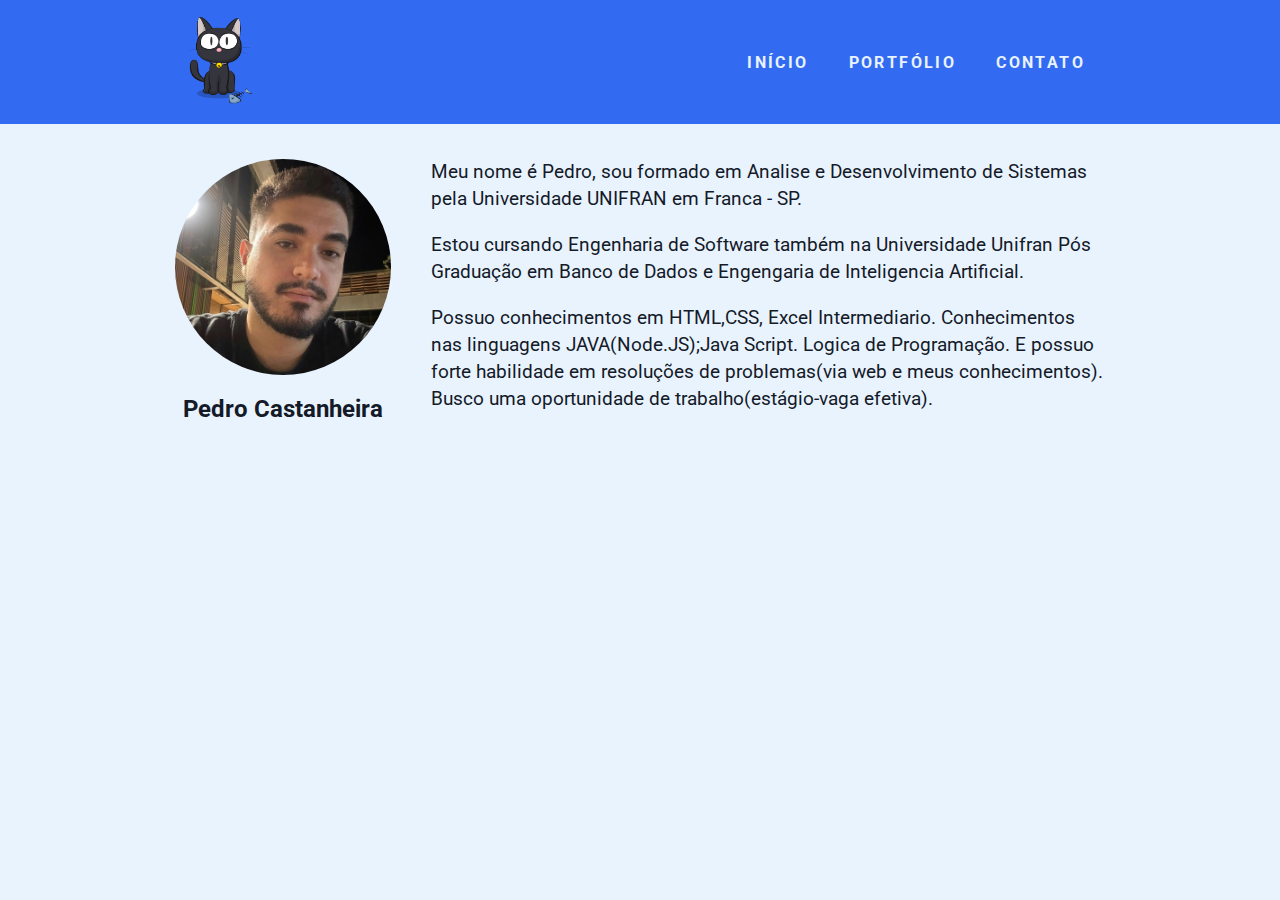
<file: site-pedro.castanheira/index.html>
<!DOCTYPE html>
<html lang="pt-br">
    <head>
        <meta charset="UTF-8">
        <meta name="viewport" content="width=device-width, initial-scale=1.0">
        <meta http-equiv="X-UA-Compatible" content="ie=edge">
        <title>Home</title>
        <link href="https://fonts.googleapis.com/css?family=Roboto:400,700&display=swap" rel="stylesheet">
        <link rel="stylesheet" href="./css/style.css">
        <link rel="shortcut icon" type="imagex/png" href="./img/ico.png.ico">
    </head>
    <body>
        <header>
            <div class="container">
                <a href="https:github.com/PedroCastanheira98" class="branch"><img src="./img/logo3.png.png" alt="Minha logo" title="Meu GitHub"></a>
                <nav class="menu">
                    <ul>
                        <li><a class="menu-link" href="index.html">Início</a></li>
                        <li><a class="menu-link" href="portfolio.html">Portfólio</a></li>
                        <li><a class="menu-link" href="contato.html">Contato</a></li>
                    </ul>
                </nav>
            </div>
        </header>

        <main class="container">
            <article class="super-card">
                <section class="super-card-img">
                    <img src="./img/pedro2.jpg.jpeg" alt="Foto do PedroCastanheira98
                    ", title="Pedro Castanheira">
                    <h2>Pedro Castanheira</h2>
                </section>
                <section class="super-card-text">
                    <p>
                        Meu nome é Pedro, sou formado em Analise e Desenvolvimento de Sistemas pela Universidade UNIFRAN em Franca - SP.
                    </p>
                    <p>
                        Estou cursando Engenharia de Software também na Universidade Unifran
                        Pós Graduação em Banco de Dados e Engengaria de Inteligencia Artificial.
                    </p>
                    <p>
                        Possuo conhecimentos em HTML,CSS, Excel Intermediario.
                        Conhecimentos nas linguagens JAVA(Node.JS);Java Script.
                        Logica de Programação.
                        E possuo forte habilidade em resoluções de problemas(via web e meus conhecimentos).
                        Busco uma oportunidade de trabalho(estágio-vaga efetiva).
                    </p>
                </section>
            </article>
        </main>
    </body>
</html>
</file>
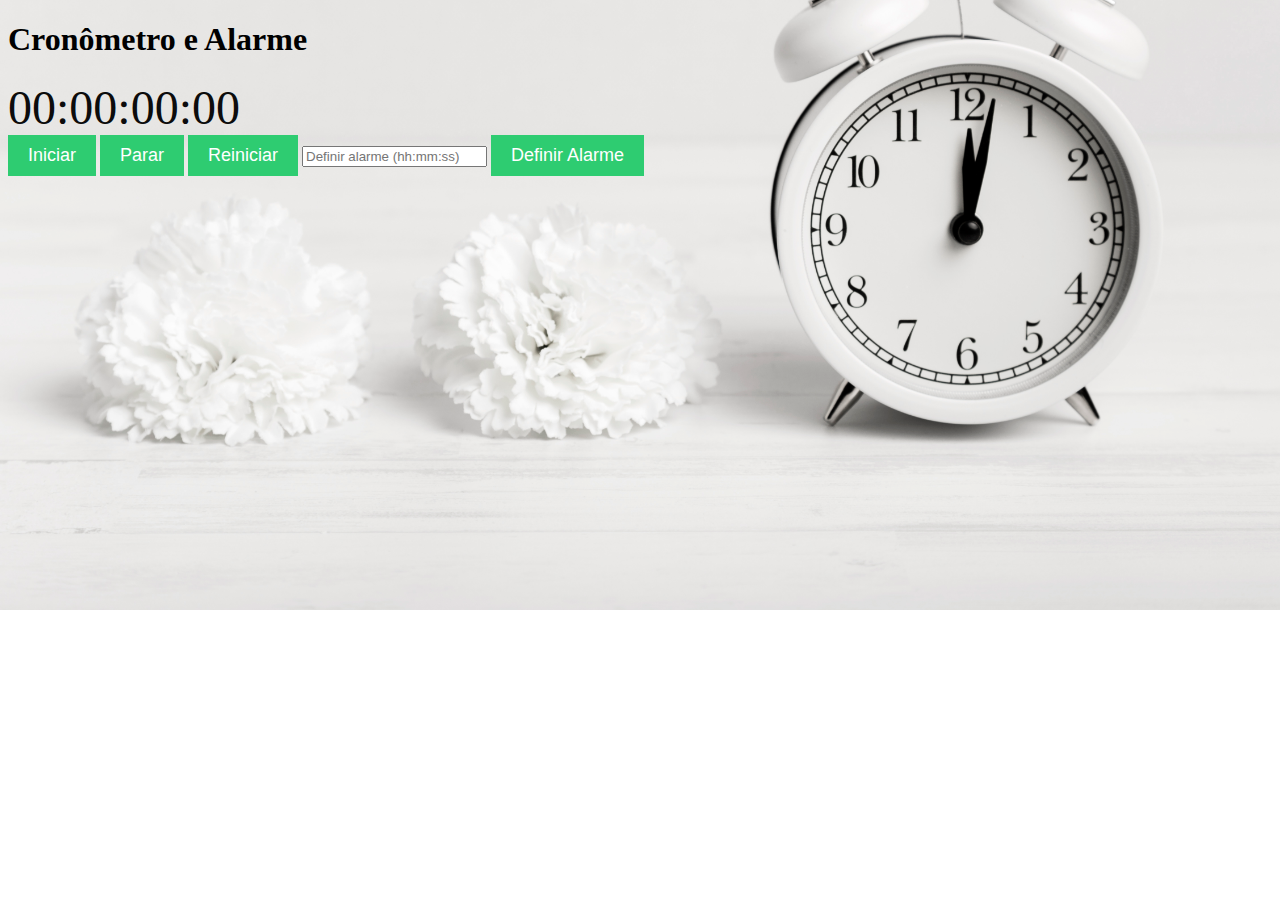
<file: site-pedro.castanheira/portfolio/alarme.js/index.html>
<!DOCTYPE html>
<html>

<head>
    <link rel="stylesheet" href="./style.css" />
    <script src="./script.js" defer></script>
    <title>Cronômetro e Alarme</title>
    <link rel="shortcut icon" type="imagex/png" href="./img/ico.ico">
</head>
<meta http-equiv="Content-Type" content="text/html; charset=utf-8">
<body>
    <div class="container">
        <h1>Cronômetro e Alarme </h1>
        <div id="timer">00:00:00:00</div>
        <button id="startButton">Iniciar</button>
        <button id="stopButton">Parar</button>
        <button id="resetButton">Reiniciar</button>
        <input type="text" id="alarmInput" placeholder="Definir alarme (hh:mm:ss)">
        <button id="setAlarmButton">Definir Alarme</button>
        
    </div>

    <audio id="alarmSound" src="alarm-clock-short-6402.mp3"></audio>

</body>
</html>
</file>
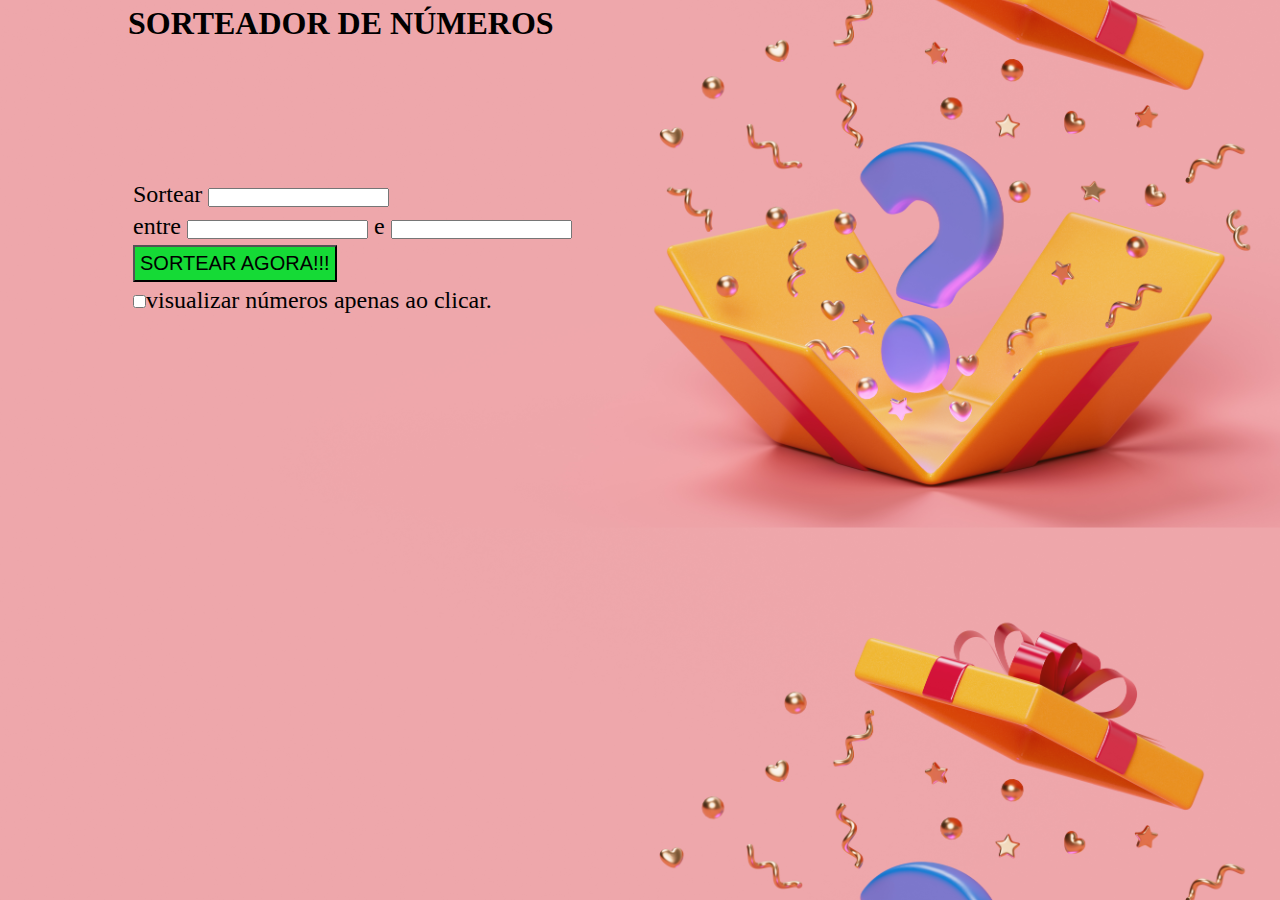
<file: site-pedro.castanheira/portfolio/sorteador/index.html>
<!DOCTYPE html>
<html lang="pt-br">
<head>
    <meta charset="UTF-8">
    <meta http-equiv="X-UA-Compatible" content="IE=edge">
    <meta name="viewport" content="width=device-width, initial-scale=1.0">
    <link rel="stylesheet" href="./style.css" />   
    <script src="./script.js" defer></script>
    <title>Sorteador de números</title>
    <link rel="shortcut icon" type="imagex/png" href="./images/trevo.ico.ico">
    
</head>
<body>
    <header>
        <h1 id="titulo">SORTEADOR DE NÚMEROS</h1>
    </header>
    <main>
        <section>
            <p>Sortear <input type="number" name="qtde" id="qtde" /> </p>
            <p>entre <input type="number" name="min" id="min" /> e 
                <input type="number" name="max" id="max" /></p>
    
            <p><button onclick="sortearNumero()">SORTEAR AGORA!!!</button></p>
            <p>
                <label for="revelar">
                    <input type="checkbox" name="revelar" id="revelar" >visualizar números apenas ao clicar.
                </label>
            </p>
        </section>
        <section id="numeros">
    
        </section>
    </main>
</body>
</html>
</file>
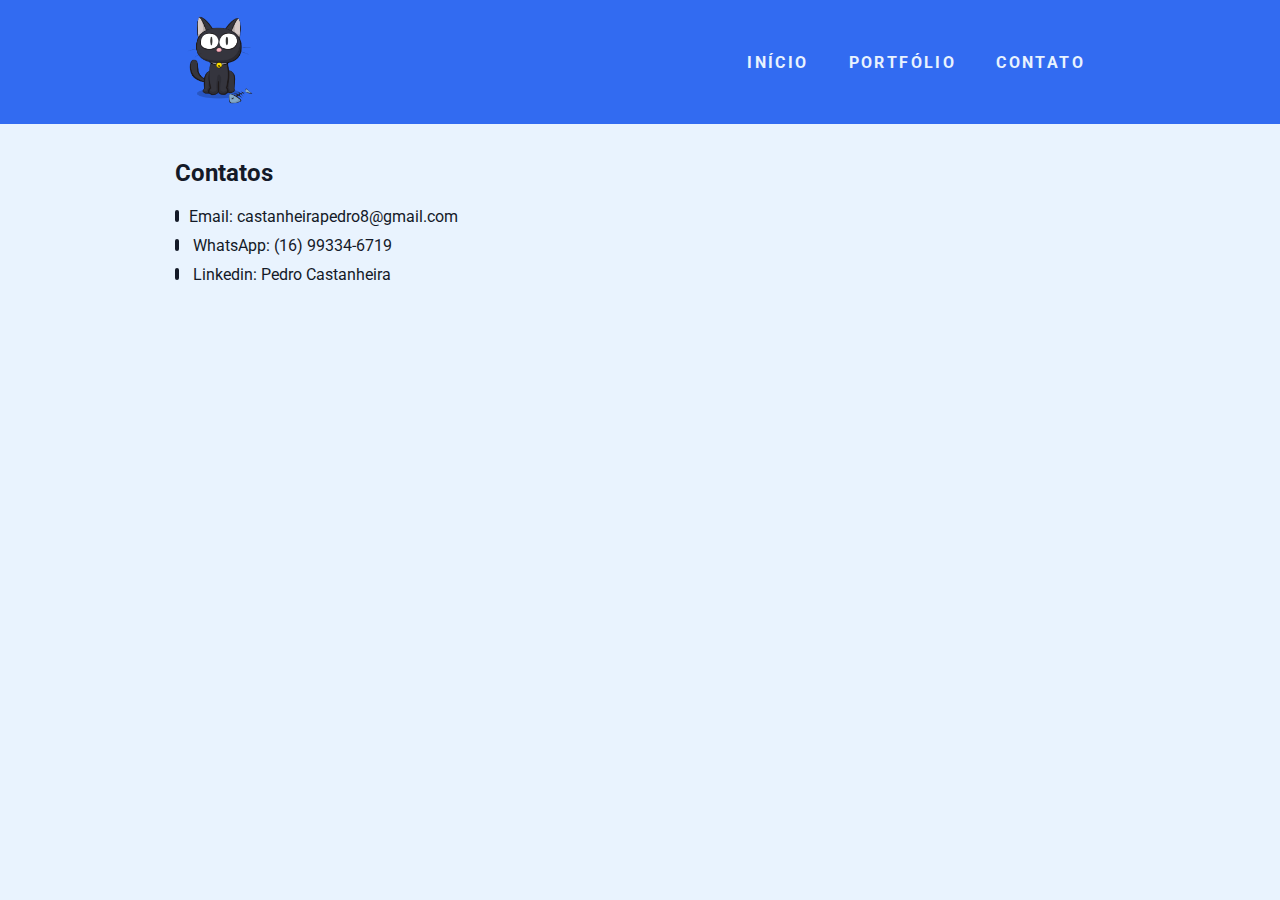
<file: site-pedro.castanheira/contato.html>
<!DOCTYPE html>
<html lang="pt-br">
    <head>
        <meta charset="UTF-8">
        <meta name="viewport" content="width=device-width, initial-scale=1.0">
        <meta http-equiv="X-UA-Compatible" content="ie=edge">
        <title>Home</title>
        <link rel="shortcut icon" type="imagex/png" href="./img/ico.png.ico">
        <link href="https://fonts.googleapis.com/css?family=Roboto:400,700&display=swap" rel="stylesheet">
        <link rel="stylesheet" href="./css/style.css">
     
        <script src="https://dfilittobot.herokuapp.com/assets/modules/channel-web/inject.js"></script>
    </head>
    <body>
        <header>
            <div class="container">
                <a href="https://github.com/PedroCastanheira98" class="branch"><img src="./img/logo3.png.png" alt="Minha logo" title="Meu GitHub"></a>
                <nav class="menu">
                    <ul>
                        <li><a class="menu-link" href="index.html">Início</a></li>
                        <li><a class="menu-link" href="portfolio.html">Portfólio</a></li>
                        <li><a class="menu-link" href="contato.html">Contato</a></li>
                    </ul>
                </nav>
            </div>
        </header>

        <main class="container">
            <article>
                <h2 class="sub-title">Contatos</h2>
                <ul>
                    <li class="li-ornament"><a class="contact-link" href="mailto:castanheirapedro8@gmail.com">Email: castanheirapedro8@gmail.com</a class="contato-link"></li>
                    <li class="li-ornament"><a class="contact-link" href="https://api.whatsapp.com/send?phone=5516993346719"> WhatsApp: (16) 99334-6719</a></li>
                    <li class="li-ornament"><a class="contact-link" href="https://www.linkedin.com/in/pedro-castanheira-057096299/"> Linkedin: Pedro Castanheira </a></li>
                </ul>

                <div class="map">
                    <iframe src="https://www.google.com/maps/embed?pb=!1m18!1m12!1m3!1d31759704.64315484!2d-69.64649036266651!3d-13.662806394470584!2m3!1f0!2f0!3f0!3m2!1i1024!2i768!4f13.1!3m3!1m2!1s0x9c59c7ebcc28cf%3A0x295a1506f2293e63!2sBrasil!5e0!3m2!1spt-BR!2sbr!4v1579831767703!5m2!1spt-BR!2sbr" width="600" height="450" frameborder="0" style="border:0;" allowfullscreen=""></iframe>
                </div>
            </article>
        </main>
    </body>
</html>
</file>
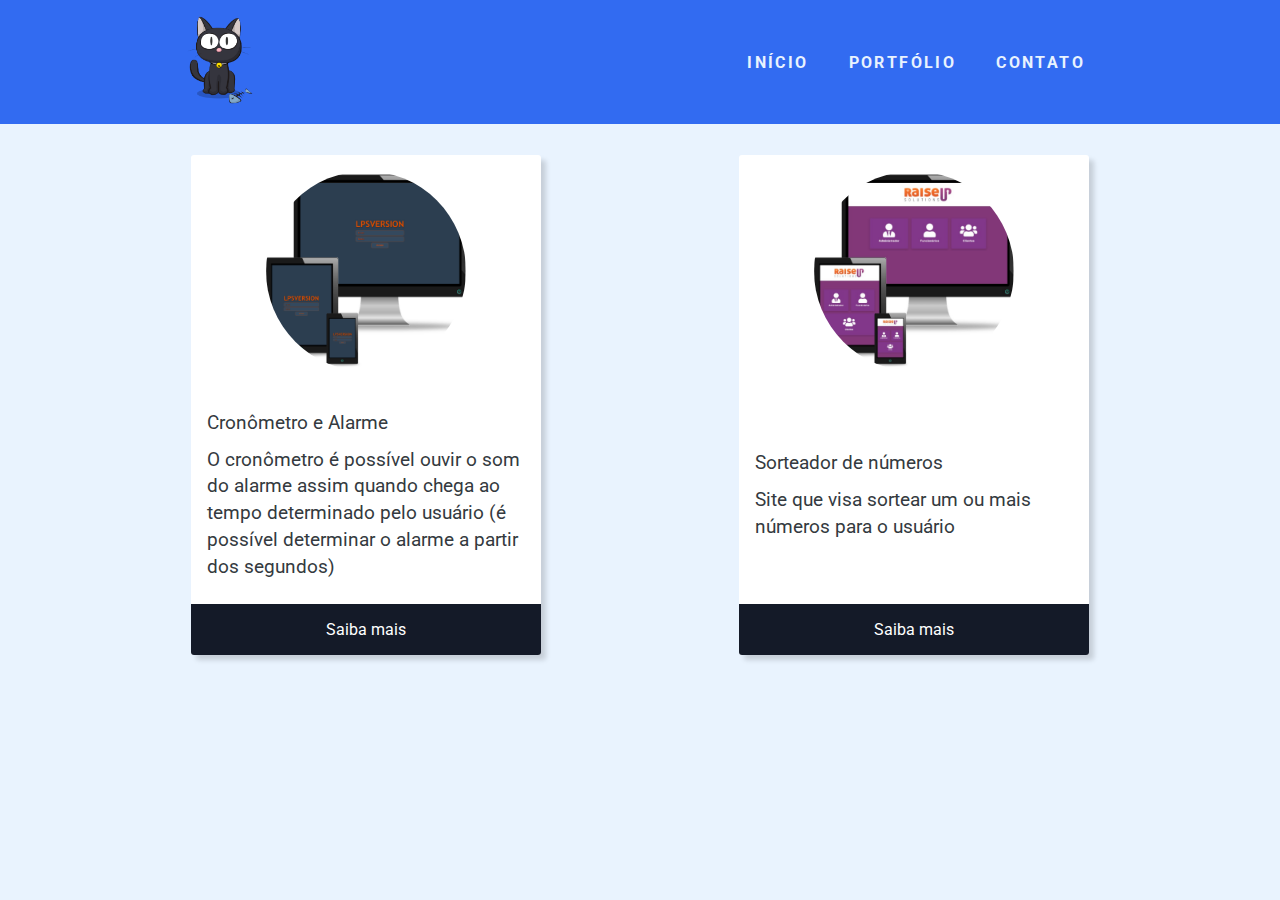
<file: site-pedro.castanheira/portfolio.html>
<!DOCTYPE html>
<html lang="pt-br">
    <head>
        <meta charset="UTF-8">
        <meta name="viewport" content="width=device-width, initial-scale=1.0">
        <meta http-equiv="X-UA-Compatible" content="ie=edge">
        <title>Home</title>
        <link rel="shortcut icon" type="imagex/png" href="./img/ico.png.ico">
        <link href="https://fonts.googleapis.com/css?family=Roboto:400,700&display=swap" rel="stylesheet">
        <link rel="stylesheet" href="./css/style.css">

		<script src="https://dfilittobot.herokuapp.com/assets/modules/channel-web/inject.js"></script>
     
    </head>
    <body>
        <header>
            <div class="container">
                <a href="https://github.com/PedroCastanheira98" class="branch"><img src="./img/logo3.png.png" alt="Minha logo" title="Meu GitHub"></a>
                <nav class="menu">
                    <ul>
                        <li><a class="menu-link" href="index.html">Início</a></li>
                        <li><a class="menu-link" href="portfolio.html">Portfólio</a></li>
                        <li><a class="menu-link" href="contato.html">Contato</a></li>
                    </ul>
                </nav>
            </div>
        </header>

        <main class="container">
            <section class="card">
                <div class="card-img">
                    <div class="img-body"><img src="./img/port1.png" alt="Portfólio 1" title="Portfólio 1"></div>
                </div>
        
                <div class="card-body">
                    <p>
                        Cronômetro e Alarme
                    </p>
                    <p>
                       O cronômetro é possível ouvir o som do alarme assim quando chega ao tempo determinado pelo usuário (é possível determinar o alarme a partir dos segundos)
                    </p>
                </div>
        
                <div class="card-button">
                    <a href="./portfolio/alarme.js/index.html" target="_blank">Saiba mais</a>
                </div>
            </section>
        
            <section class="card">
                <div class="card-img">
                    <div class="img-body"><img src="./img/port2.png" alt="Portfólio 2" title="Portfólio 2"></div>
                </div>
        
                <div class="card-body">
                    <p>
                        Sorteador de números
                    </p>
                    <p>
                        Site que visa sortear um ou mais números para o usuário
                     </p>
                </div>
        
                <div class="card-button">
                    <a href="./portfolio/sorteador/index.html" target="_blank">Saiba mais</a>
                </div>
            </section>
        </main>
    </body>
</html>
</file>
<file: site-pedro.castanheira/css/style.css>
* {
    margin: 0;
    padding: 0;
    box-sizing: border-box;
    list-style: none;
    text-decoration: none;
}

a {color: #FFF;}

img{max-width: 100%;}

p {font-size: 1.2em; line-height: 1.4em; color: #141A28;}

h2 {color: #141A28;}

.container {
    width: 960px;
    margin: 0 auto;
    padding: 15px;
    display: flex;
    justify-content: space-between;
    align-items: center;
}

html, body {
    width: 100%;
    height: 100%;
}

body {
    font-family: 'Roboto', sans-serif;
    font-size: 16px;
    background-color: #E9F3FE;
}

header {
    width: 100%;
    background-color: #326bf1;
}

.branch, .branch img {
    width: 90px;
    
}

.menu ul { 
    display: flex;
    justify-content: space-between;
}

.menu .menu-link {
    display: block;
    margin: 10px;
    padding: 10px;
    color: #E9F3FE;
    font-weight: bold;
    text-transform: uppercase;
    letter-spacing: .15em;
    transition: all .3s ease-in-out;
}

.menu .menu-link:hover {opacity: .75;}


main {width: 100%;}

.super-card {
    width: 100%;
    display: flex;
    margin-top: 20px;
}

.super-card-img, 
.super-card-img img {
    width: 800px;
    border-radius: 50%;
    display: flex;
    flex-direction: column;
    justify-content: center;
    align-items: center;
}

.super-card-img h2 {margin-top: 20px;}

.super-card-text {margin-left: 40px;}

.super-card-text p + p {margin-top: 1em;}


.card {
    max-width: 350px;
    min-height: 500px;
    border-radius: 3px;
    margin: 1em;
    background-color: #FFF;
    box-shadow: 5px 5px 5px 0px rgba(0, 0, 0, .15);
    transition: all .3s ease-in-out;
    display: flex;
    flex-direction: column;
    justify-content: space-between;
}

.card:hover { box-shadow: 30px 30px 5px 0px rgba(0, 0, 0, .15); }

.card-img { padding: 1em; }

.img-body,
.img-body img {
    width: 200px;
    display: table;
    margin: 0 auto; 
    border-radius: 50%;
}

.card-body { padding: 1em; }
.card-body p {
    color: #343A40;
    line-height: 1.4em;
}

.card-body p + p { margin-top: .5em;}

.card-button {
    width: 100%;
    border-bottom-left-radius: 3px;
    border-bottom-right-radius: 3px;
    padding: 1em;
    background-color: #141A28;
    display: flex;
    justify-content: center;
}

.card-button button {
    width: 250px;
    padding: 1em;
    border: none;
    border-radius: 3px;
    background-image: linear-gradient(to right bottom, #412e82, #393581, #333b7e, #2f407a, #2f4475);
    color: #E9F3FE;
    font-size: 1.2em;
    text-transform: capitalize;
    transition: all .3s ease-in-out;
}

.card-button button:hover {
    cursor: pointer;
    opacity: .75;
}

.sub-title {margin: 20px auto;}

.li-ornament { margin: 10px 0; }

.li-ornament::before {
    content: "";
    display: inline-block;
    width: 4px;
    height: 12px;
    margin-right: 10px;
    background-color: #141A28;
    border-radius: 5px;
}
.contact-link {color: #141A28;}

.map {
    margin: 20px 0;
}
</file>
<file: site-pedro.castanheira/portfolio/alarme.js/style.css>
body {
    background-image: url(./img/background.jpg);
    background-size: cover;
    background-position: center; 
    background-repeat: repeat-x;
}

.container {
    text-align: left;
}

#timer {
    font-size: 48px;
    color: #0c0c0c; 
}
button {
    background-color: #2ecc71; 
    color: #fff; 
    padding: 10px 20px;
    font-size: 18px;
    border: none;
    cursor: pointer;
}
</file>
<file: site-pedro.castanheira/portfolio/sorteador/style.css>
*{
    margin: 0;
    padding: 0;
}

body {
    background-image: url(./images/background.jpg.jpg);
    background-size: cover;
    background-position: center;
}

header{
    padding: 1em;
    min-height: 150px;
    max-width: 80%;
    margin: 0 auto;
    padding: 5px;
}

header h1{
    text-align: left;
    

}

main{
    padding: 1em;
    max-width: 80%;
    margin: 0 auto;
}
main p {
    text-align:  left;
    font-size: x-large;
    margin: 5px;
}

button{
    text-align: center;
    font-size: 20px;
    padding: 5px;
    background-color: rgb(21, 218, 54);
}
#numeros{
    display: flex;
    flex-wrap: wrap;
    justify-content: flex-start;
}
.numero{
    user-select: none;
    -moz-user-select: none;
    -webkit-user-select: none;
    cursor: pointer;
    font-size: 30px;
    align-items: center;
    display: flex;
    justify-content: center;
    width: 100px;
    height: 100px;
    margin: 10px;
    box-shadow: 10px 10px 5px rgba(0, 0, 0, 0.6);
    border-radius: 100%;
    background-color: rgb(21, 218, 54);
    text-align: center;
}

.numerorevel{
    user-select: none;
    -moz-user-select: none;
    -webkit-user-select: none;
    cursor: pointer;
    font-size: 30px;
    align-items: center;
    display: flex;
    justify-content: center;
    width: 100px;
    height: 100px;
    margin: 10px;
    box-shadow: 10px 10px 5px rgba(0, 0, 0, 0.6);
    border-radius: 100%;
    background-color: rgb(21, 218, 54);
    text-align: center;
    color: rgb(0, 0, 0);
}
</file>
